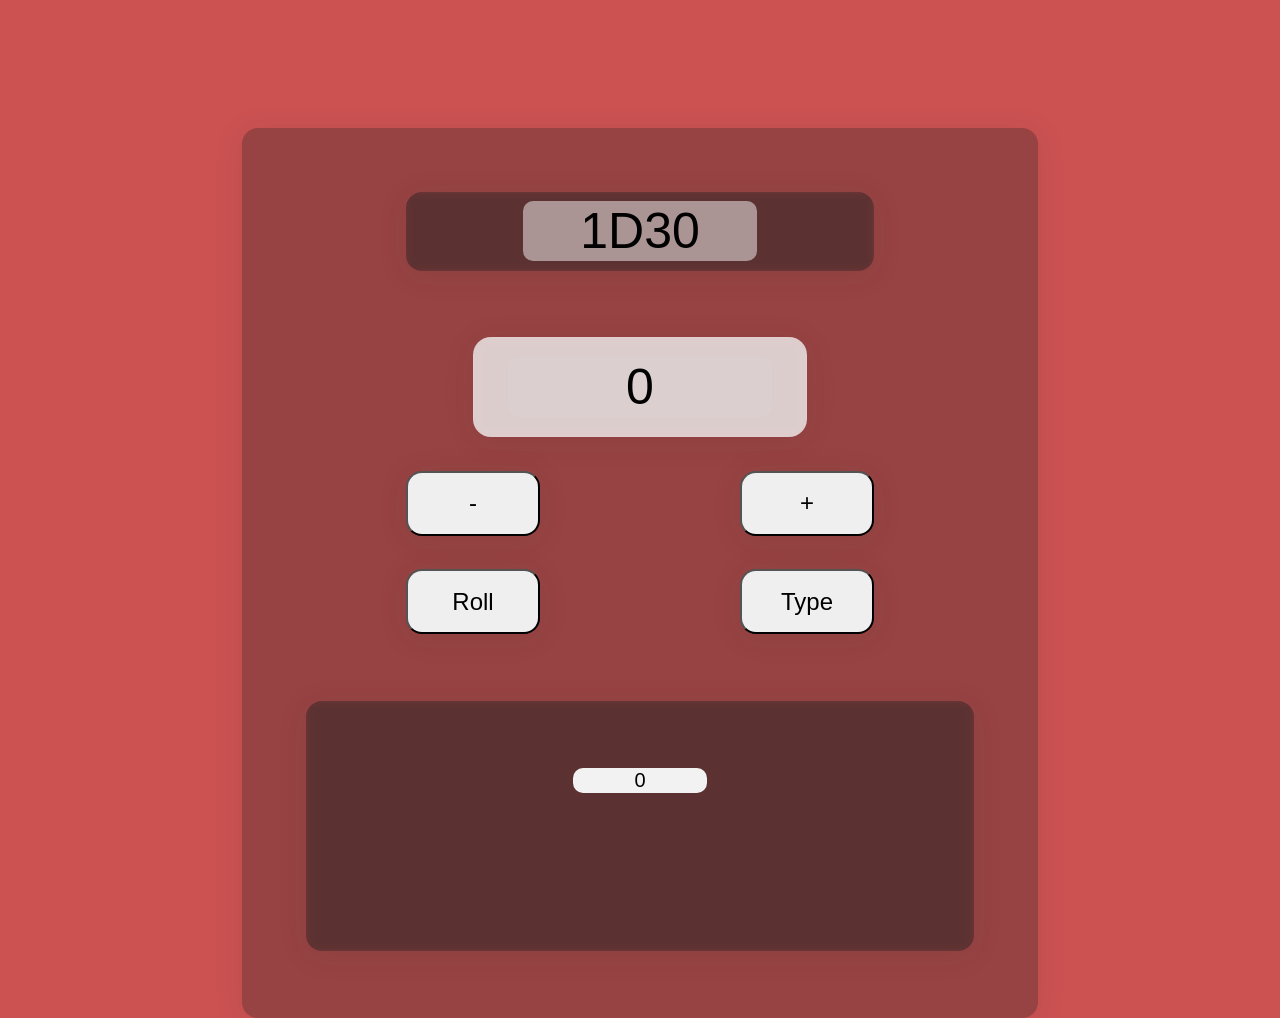
<file: old/index.html>
<!DOCTYPE html>
<html lang="en">
<head>
    <meta charset="UTF-8">
    <meta http-equiv="X-UA-Compatible" content="IE=edge">
    <meta name="viewport" content="width=device-width, initial-scale=1.0">
    
    <title>Rdice</title>
    <link rel="stylesheet" href="style.css">

</head>
<body>
    <div class="wrapper">
        <section class="type">
            <label class="Dad" aria-label="Your Roll :">
                <input type="text" value="1D30" id="DAD" maxlength="2" onkeydown="return false">
            </label>                    
        </section>
        <section class="screen">
            <label class="custom" aria-label="Your Roll :">
                <input type="text" value="0" id="Cock" maxlength="2" onkeydown="return false">
            </label>
        </section>

        <section class="MDice">
            <button onclick="Sub()" class="Sub">
                -
            </button>
            <button onclick="Add()" class="Add">
                +
            </button>
        </section>
        <section class="rollbutton">
            <div class="RBR ">
                <button onclick= "roll()" class="Roll"> 
                    Roll
                </button>
                <button onclick= "dado()" class="Type">
                    Type
                </button>
            </div>
        </section>
        <section class="hist">
            <label class="pastnum">
                <input type="text" value="0" id="PN" maxlength="2" onkeydown="return false">                
            </label>
        </section>
    </div>
    <script src="script.js"></script>
</body>
</html>
</file>
<file: old/style.css>
html {
    box-sizing: border-box;
    height: auto;
    width: auto;
    margin-top: 10%;
    margin-left: auto;
    margin-right: auto;
}
*,
*::before,
*::after{
    box-sizing:inherit ;
    margin: auto;
    padding: auto;
}
body{
    align-items: center;
    background-color:#cc5252;
    display:flex;
    font-family: 'Dosis,sans-serif';
    font-display: swap;
    height: 10%;
    justify-content: center;
}
.wrapper{
    backdrop-filter: blur(5.5px);
    -webkit-backdrop-filter: blur(5.5px);
    background: rgba(255, 255,255, 0.75);
    border: 1px solid(255,255,255,0.01);
    border-radius: 16px;
    box-shadow: 0 4px 30px  rgba(35, 35, 35, 0.1);
    color: #1a1601;
    backdrop-filter: blur(4px);
    -webkit-backdrop-filter: blur(4px);
    background: rgba(35, 35, 35, 0.3);
    border: 1px solid(rgba(255,255,255,0.1));
    flex-basis: auto;
    height: 90%;
    width:auto;
    padding-left: 5%;
    padding-top: 5%;
    padding-right: 5%;
}
.type{
    margin-bottom: 10%;
    text-align: center;
    backdrop-filter: blur(5.5px);
    -webkit-backdrop-filter: blur(5.5px);
    background: rgba(255, 255,255, 0.75);
    border: 1px solid(255,255,255,0.01);
    border-radius: 16px;
    box-shadow: 0 4px 30px  rgba(35, 35, 35, 0.1);
    color: #1a1601;
    backdrop-filter: blur(4px);
    -webkit-backdrop-filter: blur(4px);
    background: rgba(35, 35, 35, 0.3);
    border: 1px solid(rgba(255,255,255,0.1));
    flex-basis: auto;
    height: 50%;
    width: 70%;
}
.DAD {
    border: none;
    background: #e0c7c7;
    text-align: center;
    border-radius: 10px;
    font-size: 50px;

}
.Dad input{
    margin-bottom: 2%;
    margin-top: 2%;
    border: none;
    background: #dad0d09f;
    text-align: center;
    border-radius: 10px;
    width: 50%;
    font-size: 50px;
}
.MDice{
    display: flex;
    justify-content: space-between;
    margin-bottom: 2%;
    margin-top: 5%;
}
.Sub{
    backdrop-filter: blur(5.5px);
    -webkit-backdrop-filter: blur(5.5px);
    border: 1px solid(rgba(255,255,255,0.1));
    border-radius: 16px ;
    box-shadow:0 4px 30px rgba(35,35,35,0.1);
    flex-basis: 20%;
    padding: 10px;
    font-style: inherit;
    font-size: 24px;
    height: 65px;
}
.Sub:hover{
    background-color: rgb(158, 163, 157);
    color: rgb(7, 7, 7);
}
.Sub:active{
    background-color: rgb(217, 69, 43);
    color: rgb(7, 7, 7);
}
.Add{
    backdrop-filter: blur(5.5px);
    -webkit-backdrop-filter: blur(5.5px);
    border: 1px solid(rgba(255,255,255,0.1));
    border-radius: 16px ;
    box-shadow:0 4px 30px rgba(35,35,35,0.1);
    flex-basis: 20%;
    padding: 10px;
    font-style: inherit;
    font-size: 24px;
    height: 65px;
}
.Add:hover{
    background-color: rgb(158, 163, 157);
    color: rgb(7, 7, 7);
}
.Add:active{
    background-color: aquamarine;
    color: rgb(7, 7, 7);
}
.screen{
    backdrop-filter: blur(5.5px) ;
    -webkit-backdrop-filter: blur(5.5px);
    background: rgba(255, 255,255, 0.75);
    border: 1px solid rgba(255,255,255,0,01);
    border-radius: 18px;
    box-shadow: 0 4px 30px rgba(35, 35,35, 0.1);
    color: black; 
    font-size: 40px;
    overflow: auto;
    padding: 20px;
    text-align: center;
    width: 50%;
}
.custom{
    width: 90%;
    height: inherit;
}
.custom input {
    border: none;
    background: #dad0d09f;
    text-align: center;
    border-radius: 10px;
    width: inherit;
    font-size: 50px;
  }
.RBR{
    display: flex;
    justify-content: space-between;
    margin: 5% 0;
}
.Roll{
    backdrop-filter: blur(5.5px);
    -webkit-backdrop-filter: blur(5.5px);
    border: 1px solid(rgba(255,255,255,0.1));
    border-radius: 16px ;
    box-shadow:0 4px 30px rgba(35,35,35,0.1);
    flex-basis: 20%;
    padding: 10px;
    font-style: inherit;
    font-size: 24px;
    height: 65px;
}
.Roll:hover{
    background-color: rgb(158, 163, 157);
    color: rgb(7, 7, 7);
}
.Roll:active{
    background-color: rgb(213, 59, 7);
    
}
.Type{
    backdrop-filter: blur(5.5px);
    -webkit-backdrop-filter: blur(5.5px);
    border: 1px solid(rgba(255,255,255,0.1));
    border-radius: 16px ;
    box-shadow:0 4px 30px rgba(35,35,35,0.1);
    flex-basis: 20%;
    padding: 10px;
    font-style: inherit;
    font-size: 24px;
    height: 65px;
}
.Type:hover{
    background-color: rgb(158, 163, 157);
}
.Type:active{
    background-color: aquamarine;
}
.hist{
    backdrop-filter: blur(5.5px);
    -webkit-backdrop-filter: blur(5.5px);
    background: rgba(255, 255,255, 0.75);
    border: 1px solid(255,255,255,0.01);
    border-radius: 16px;
    box-shadow: 0 4px 30px  rgba(35, 35, 35, 0.1);
    color: #1a1601;
    backdrop-filter: blur(4px);
    -webkit-backdrop-filter: blur(4px);
    background: rgba(35, 35, 35, 0.3);
    border: 1px solid(rgba(255,255,255,0.1));
    text-align: center;
    flex-basis: 350px;
    height: 250px;
    padding-top: 10%;
    margin-top: 10%;
    margin-bottom: 10%;
}
.pastnum input{
    border: none;
    background: #f2f2f2;
    text-align: center;
    border-radius: 10px;
    width: 20%;
    font-size: 20px;
}
.double{
    flex-basis: 47%;
}
.triple{
    flex-basis: 75%;
}
</file>
